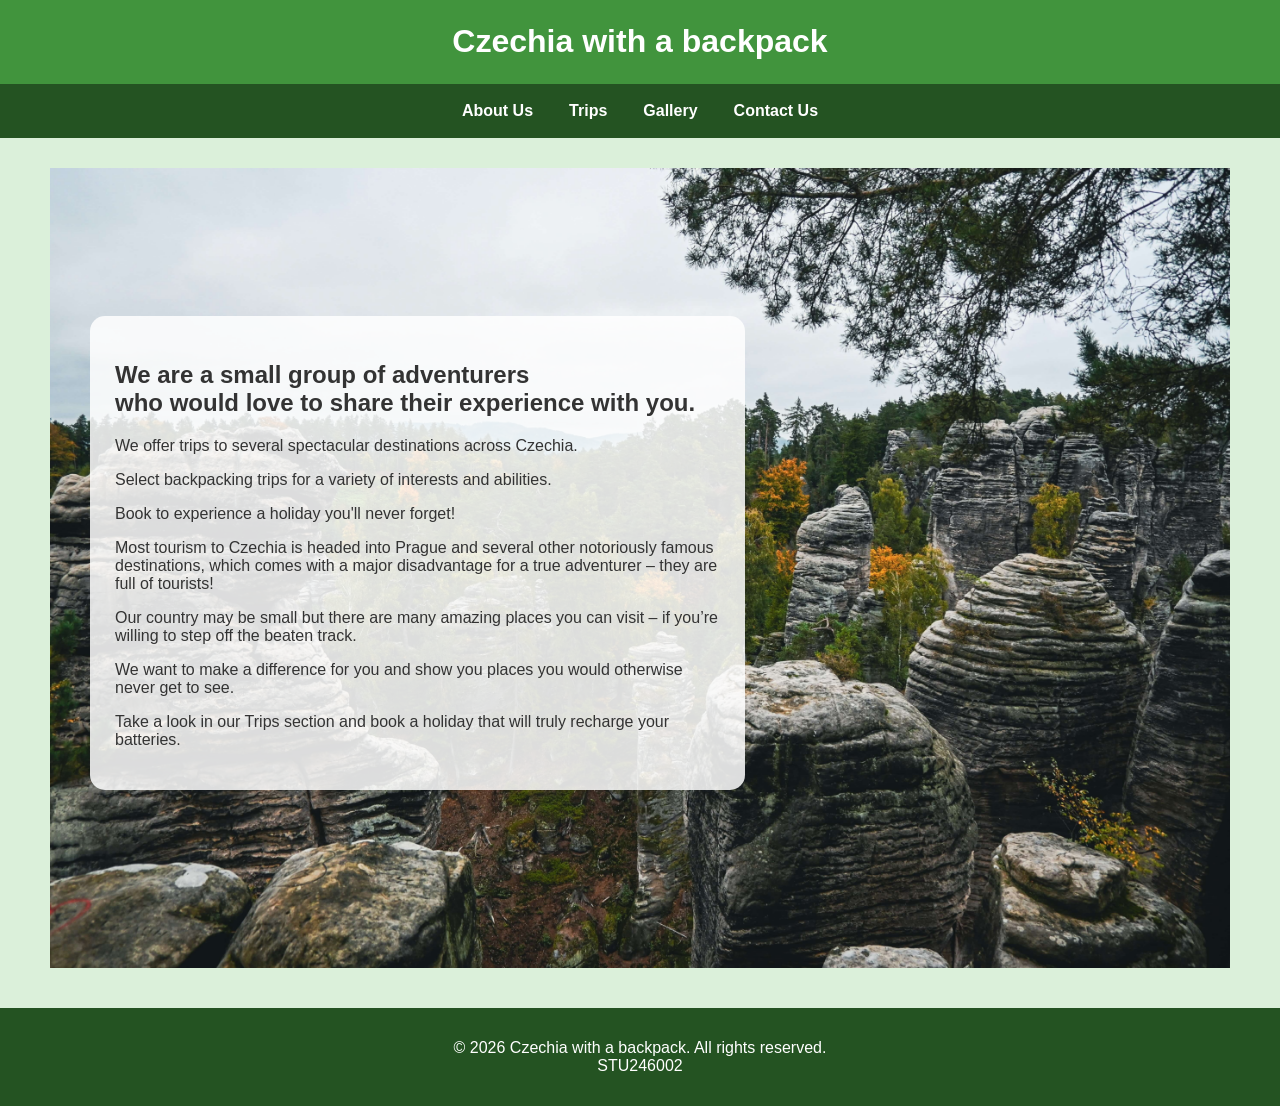
<file: Index.html>
<!DOCTYPE html>
<html lang="en">
<head>
    <meta charset="UTF-8">
    <meta name="viewport" content="width=device-width, initial-scale=1.0">     <!--This is important for making the website fit the individual screen width -->
    <link rel="stylesheet" href="CSS/style.css">

    <title>Backpack adventure</title>
    
</head>

<body class="home">
<header>
    <h1 id="title">Czechia with a backpack</h1>
</header>
    <nav>
        <ul>
            <li><a href="AboutUs.html">About Us</a></li>
            <li><a href="Trips.html">Trips</a></li>
            <li><a href="Gallery.html">Gallery</a></li>
            <li><a href="ContactUs.html">Contact Us</a></li>
        </ul>
    </nav>

    <main>
	<section class="intro">
        	<h2>We are a small group of adventurers <br> who would love to share their experience with you.</h2>
        	<p>We offer trips to several spectacular destinations across Czechia.</p>
        	<p>Select backpacking trips for a variety of interests and abilities.</p>
		<p>Book to experience a holiday you'll never forget!</p>
		<p>Most tourism to Czechia is headed into Prague and several other notoriously famous destinations, which comes with a major disadvantage for a true adventurer – they are full of tourists!</p>
		<p>Our country may be small but there are many amazing places you can visit – if you’re willing to step off the beaten track.</p>
        	<p>We want to make a difference for you and show you places you would otherwise never get to see.</p>
		<p>Take a look in our Trips section and book a holiday that will truly recharge your batteries.</p>
	</section>
	</main>
    <footer>
        <p>&copy; 2026 Czechia with a backpack. All rights reserved. <br>STU246002</p>
    </footer>
    
</body>
</html>
</file>
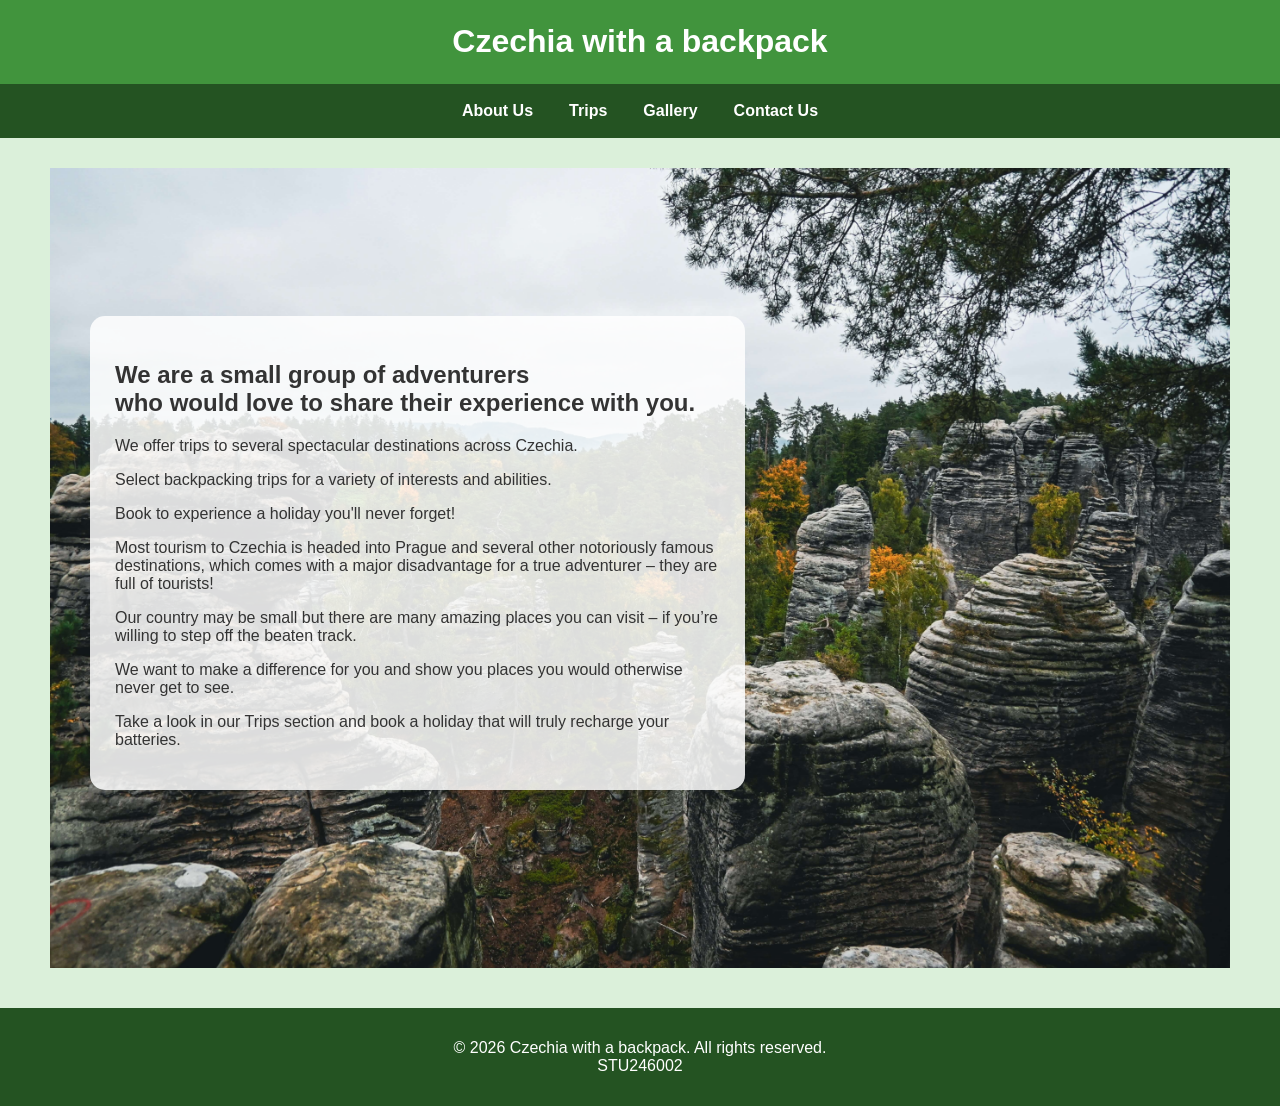
<file: index.html>
<!DOCTYPE html>
<html lang="en">
<head>
    <meta charset="UTF-8">
    <meta name="viewport" content="width=device-width, initial-scale=1.0">     <!--This is important for making the website fit the individual screen width -->
    <link rel="stylesheet" href="CSS/style.css">

    <title>Backpack adventure</title>
    
</head>

<body class="home">
<header>
    <h1 id="title">Czechia with a backpack</h1>
</header>
    <nav>
        <ul>
            <li><a href="AboutUs.html">About Us</a></li>
            <li><a href="Trips.html">Trips</a></li>
            <li><a href="Gallery.html">Gallery</a></li>
            <li><a href="ContactUs.html">Contact Us</a></li>
        </ul>
    </nav>

    <main>
	<section class="intro">
        	<h2>We are a small group of adventurers <br> who would love to share their experience with you.</h2>
        	<p>We offer trips to several spectacular destinations across Czechia.</p>
        	<p>Select backpacking trips for a variety of interests and abilities.</p>
		<p>Book to experience a holiday you'll never forget!</p>
		<p>Most tourism to Czechia is headed into Prague and several other notoriously famous destinations, which comes with a major disadvantage for a true adventurer – they are full of tourists!</p>
		<p>Our country may be small but there are many amazing places you can visit – if you’re willing to step off the beaten track.</p>
        	<p>We want to make a difference for you and show you places you would otherwise never get to see.</p>
		<p>Take a look in our Trips section and book a holiday that will truly recharge your batteries.</p>
	</section>
	</main>
    <footer>
        <p>&copy; 2026 Czechia with a backpack. All rights reserved. <br>STU246002</p>
    </footer>
    
</body>
</html>
</file>
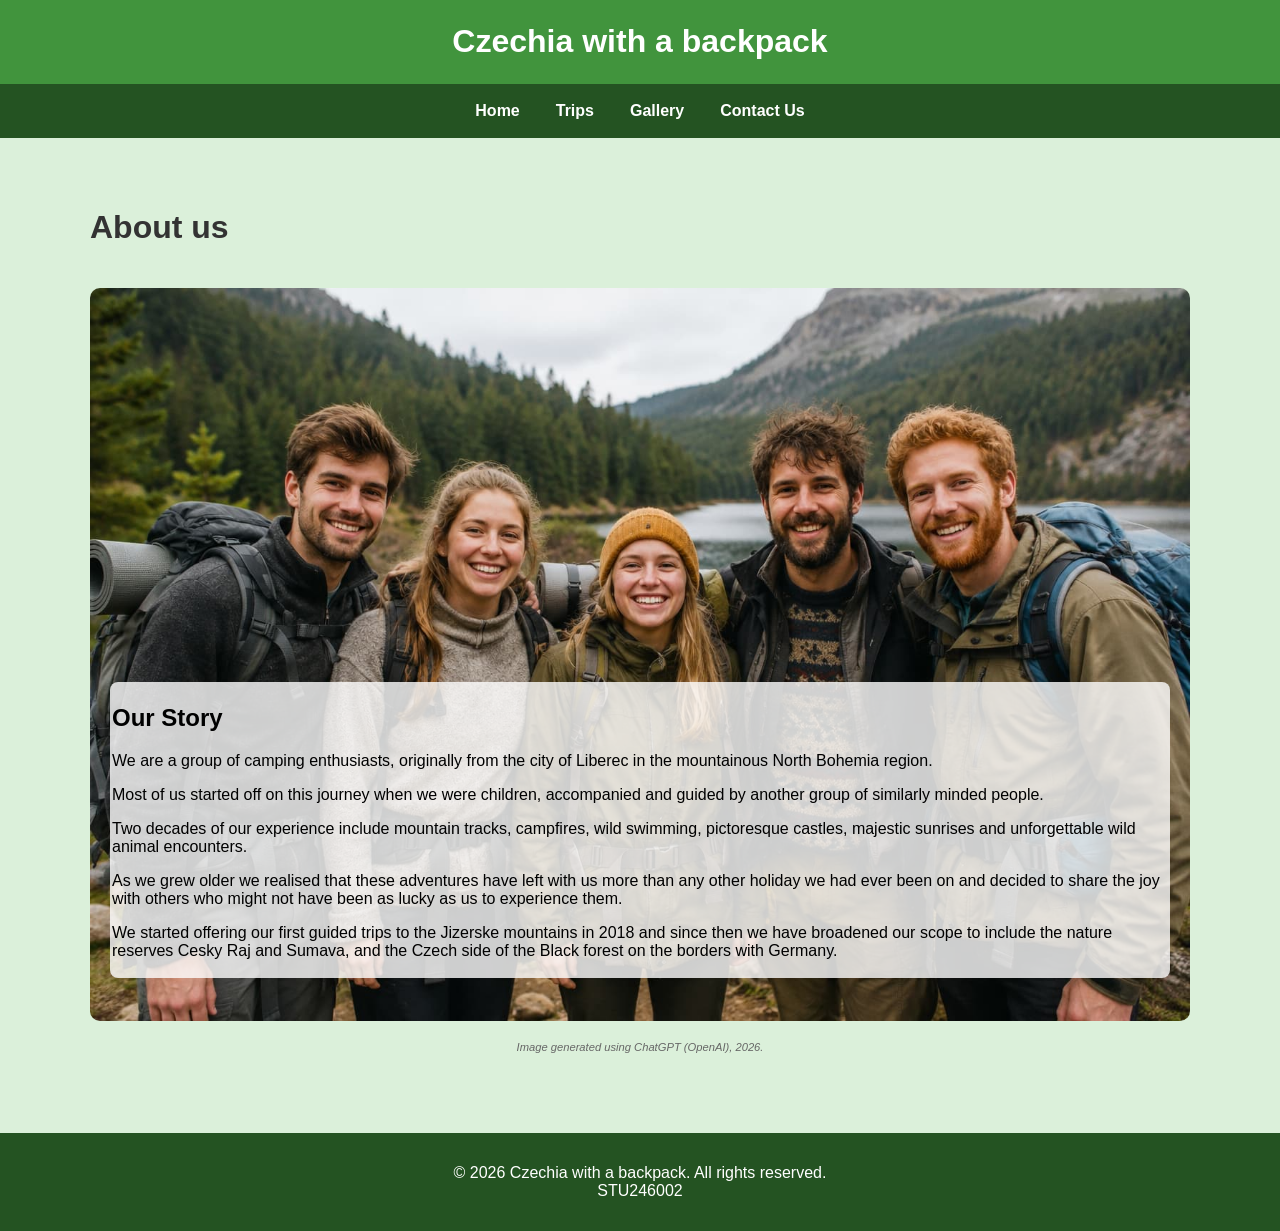
<file: AboutUs.html>
<!DOCTYPE html>
<html lang="en">
<head>
<meta charset="utf-8">
<meta name="viewport" content="width=device-width, initial-scale=1.0">
<link rel="stylesheet" href="CSS/style.css">
<title>About us</title>
</head>
<body>

<header>
    <h1 id="title">Czechia with a backpack</h1>
</header>

    <nav>
	<ul>
	<li><a href="index.html">Home</a></li>
        <li><a href="Trips.html">Trips</a></li>
        <li><a href="Gallery.html">Gallery</a></li>
        <li><a href="ContactUs.html">Contact Us</a></li>
	</ul>
    </nav>
 <main>
<h1>About us</h1>

<div class="image-container">
    <img src="Images/AboutUs/Group.jpg"
	alt="Group of people with backpacks in the mountains">
	<p class="source">
	Image generated using ChatGPT (OpenAI), 2026.</P>
    
    <div class="text-box">
        <h2>Our Story</h2>
        <p>We are a group of camping enthusiasts, originally from the city of Liberec in the mountainous North Bohemia region. </p>
	<p>Most of us started off on this journey when we were children, accompanied and guided by another group of similarly minded people. </p>
	<p>Two decades of our experience include mountain tracks, campfires, wild swimming, pictoresque castles,  majestic sunrises and unforgettable wild animal encounters.</p>
	<p>As we grew older we realised that these adventures have left with us more than any other holiday we had ever been on and decided to share the joy with others who might not have been as lucky as us to experience them.</p>
	<p>We started offering our first guided trips to the Jizerske mountains in 2018 and since then we have broadened our scope to include the nature reserves Cesky Raj and Sumava, and the Czech side of the Black forest on the borders with Germany.</p>
    </div>
</div>

</main>

<footer>
        <p>&copy; 2026 Czechia with a backpack. All rights reserved. <br>STU246002</p>
    </footer>
	
	
</body>

</html>
</file>
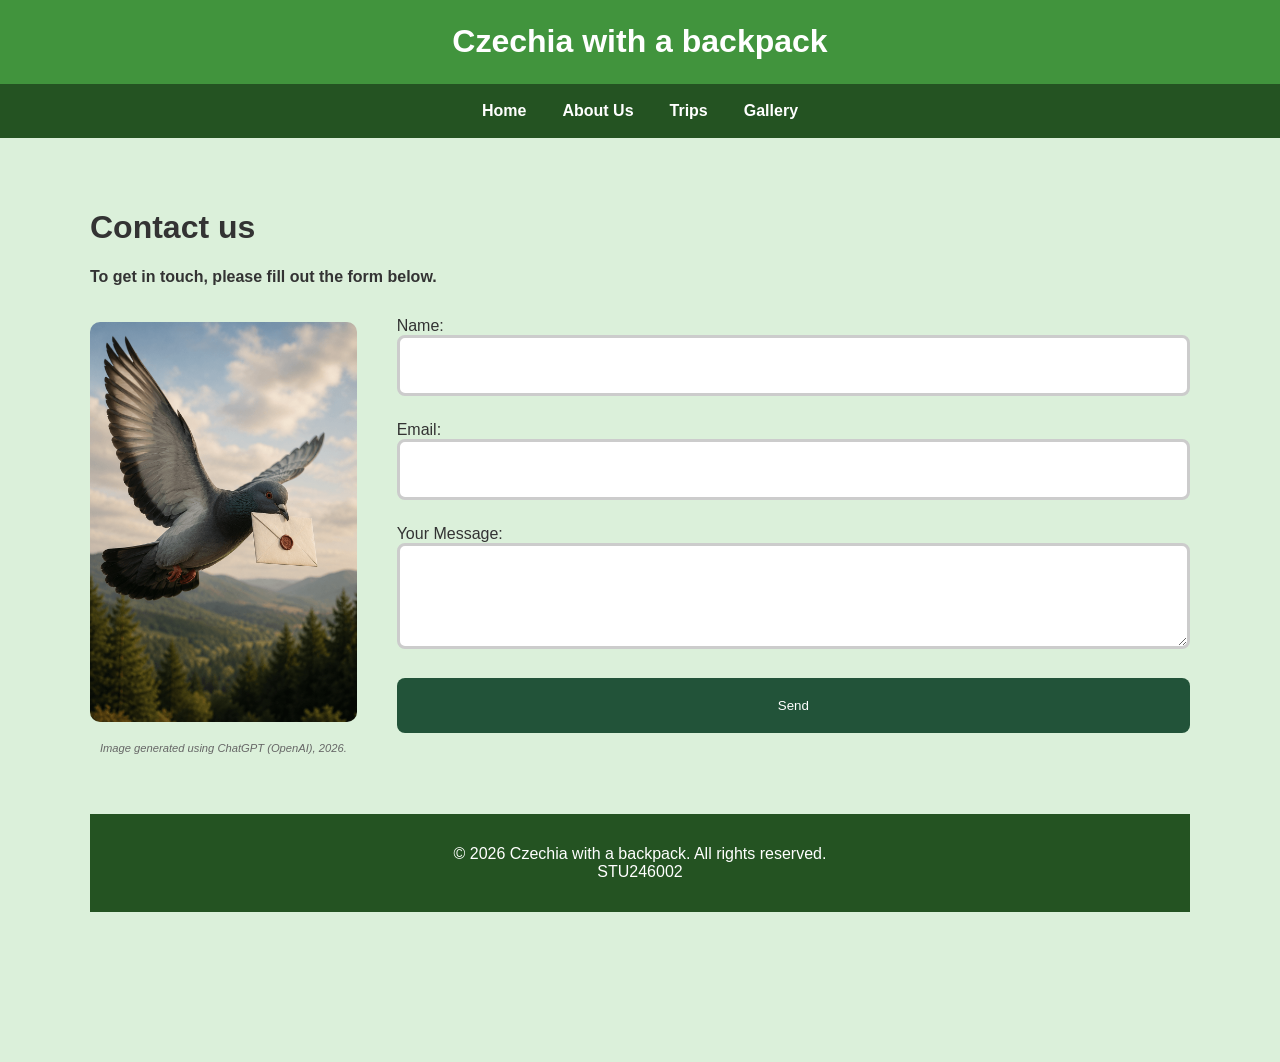
<file: ContactUs.html>
<!DOCTYPE html>
<html lang="en">
<head>
<meta charset="utf-8">
<meta name="viewport" content="width=device-width, initial-scale=1.0">
<link rel="stylesheet" href="CSS/style.css">
<title>Contact us</title>
</head>
<body>
<header>
    <h1 id="title">Czechia with a backpack</h1>
</header>

   <nav>
	<ul>
	<li><a href="index.html">Home</a></li>
        <li><a href="AboutUs.html">About Us</a></li>
	<li><a href="Trips.html">Trips</a></li>
        <li><a href="Gallery.html">Gallery</a></li>
        </ul>
   </nav>
<main>

<h1>Contact us</h1>

<section class="contact-intro">
        	<p><strong>To get in touch, please fill out the form below.</strong></p>
	</section>

	<div class="contact-holder">
		<div class="contact-image">
			<img src="Images/ContactUs/Pigeon.png"
			alt="Pigeon carrying a letter">
			<p class="source">
			Image generated using ChatGPT (OpenAI), 2026.</p>
		</div>

		<div class="contact-form">
        		<form action="#" method="post">
            		<label for="name">Name:</label>
            		<input type="text" id="name" name="name" required>
            		<label for="email">Email:</label>
            		<input type="email" id="email" name="email" required>
            		<label for="message">Your Message:</label>
            		<textarea id="message" name="message" rows="4" required></textarea>
            		<input type="submit" value="Send">	
        	</form>
   	 </div>
</div>



    <footer>
        <p>&copy; 2026 Czechia with a backpack. All rights reserved. <br>STU246002</p>
    </footer>
<main> 
</body>
</html>
</file>
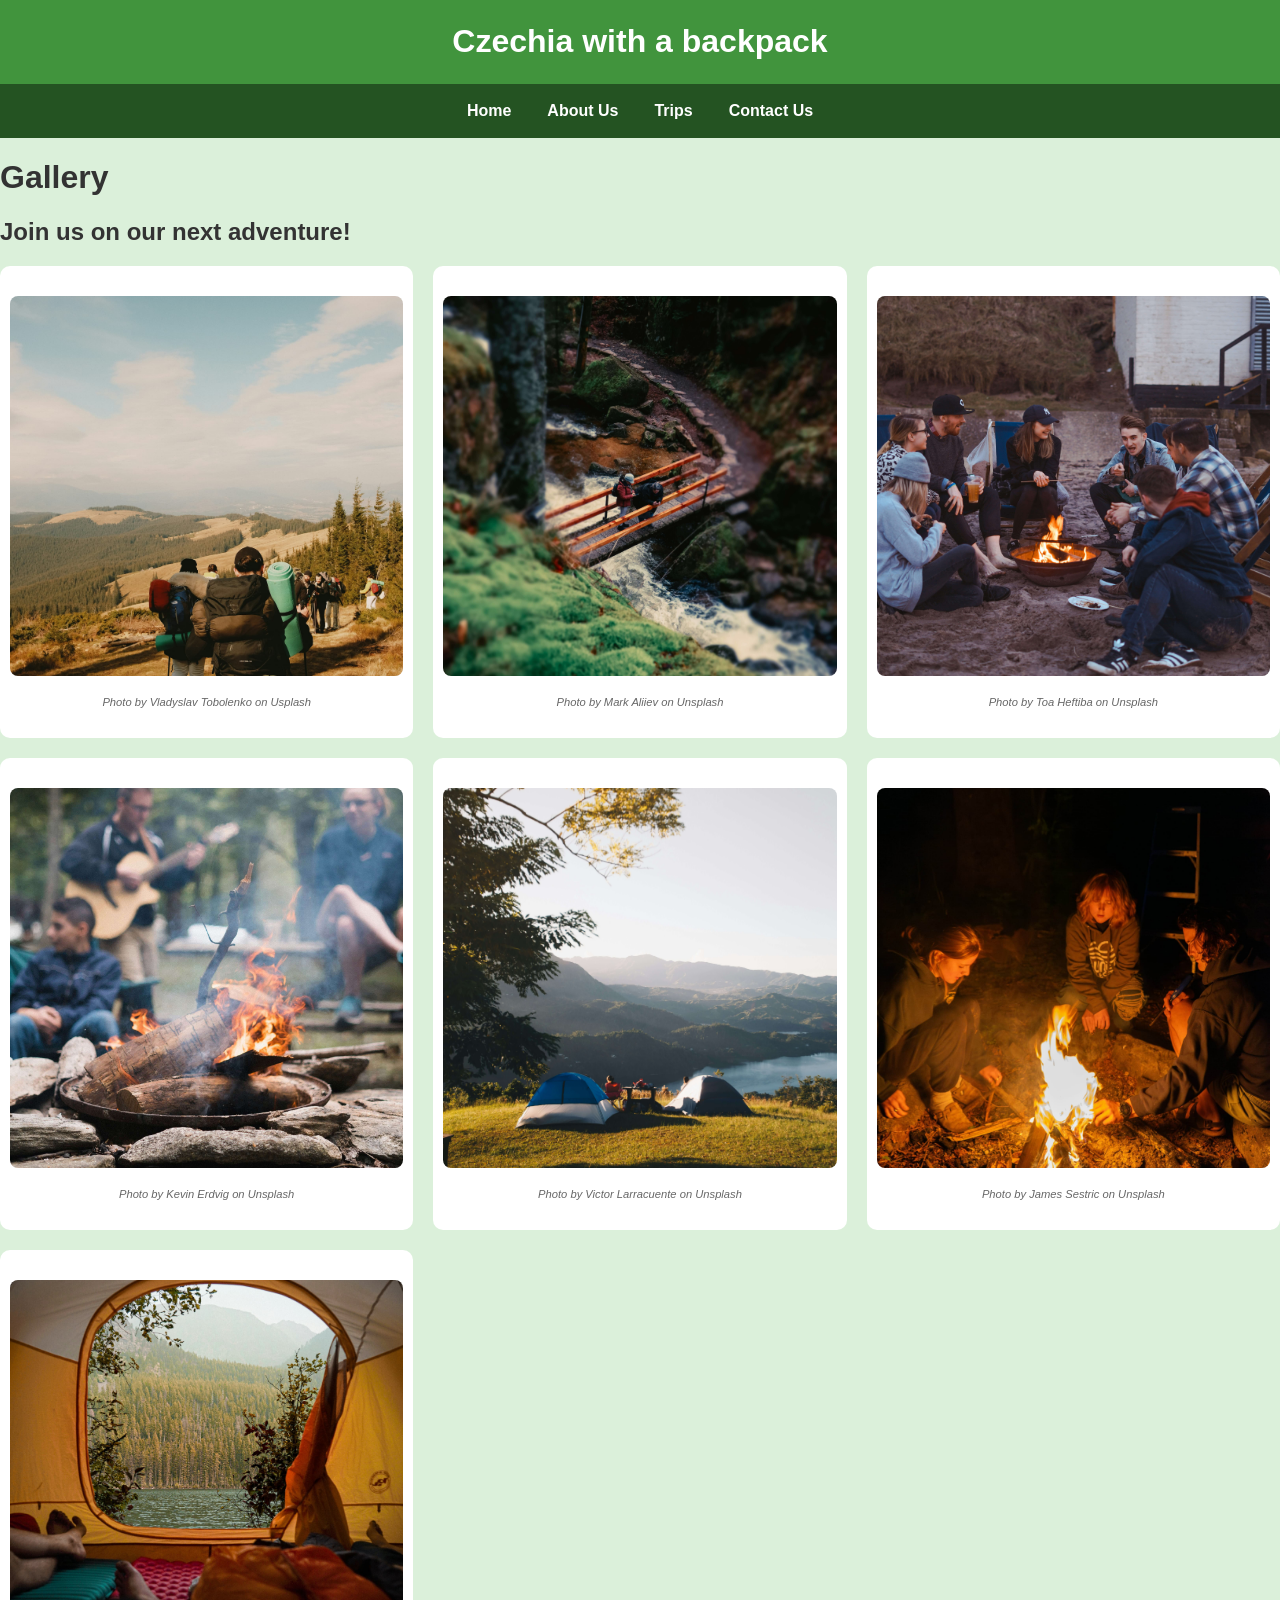
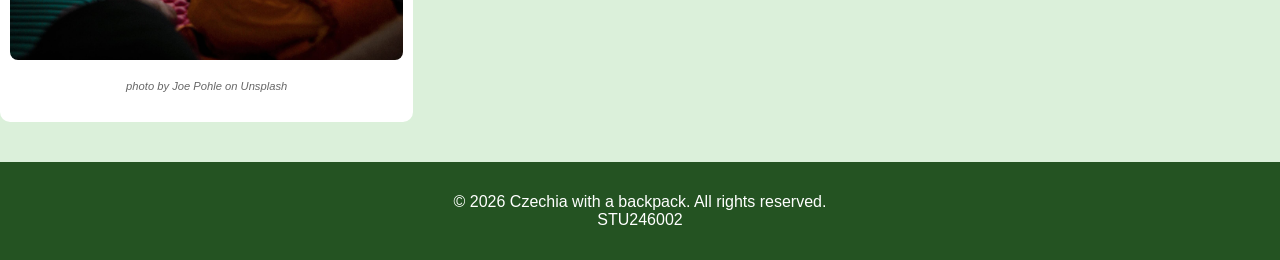
<file: Gallery.html>
<!DOCTYPE html>
<html lang="en">
<head>
<meta charset="utf-8">
<meta name="viewport" content="width=device-width, initial-scale=1.0">
<link rel="stylesheet" href="CSS/style.css">
<title>Gallery</title>
</head>
<body>
<header>
    <h1 id="title">Czechia with a backpack</h1>
</header>

   <nav>
	<ul>
	<li><a href="index.html">Home</a></li>
        <li><a href="AboutUs.html">About Us</a></li>
	<li><a href="Trips.html">Trips</a></li>
        <li><a href="ContactUs.html">Contact Us</a></li>
	</ul>
   </nav>
<h1>Gallery</h1>
	<h2>Join us on our next adventure!</h2>

<div class="gallery">

    <div class="photo">
<img src="Images/Gallery/Walking.jpg"
	alt="Group of people with backpacks in the mountains">
	<p class="source">
	Photo by Vladyslav Tobolenko on Usplash</p>
	</div>

    <div class="photo">
<img src="Images/Gallery/Bridge.jpg"
	alt="People walking over a bridge near a waterfall">
	<p class="source">
	Photo by Mark Aliiev on Unsplash</p>
	</div>

    <div class="photo">
<img src="Images/Gallery/People_fire.jpg"
	alt="People at a campsite sitting around a fire">
	<p class="source">
	Photo by Toa Heftiba on Unsplash</p>
	</div>

    <div class="photo">
<img src="Images/Gallery/DayFire.jpg"
	alt="Outdoor fireplace, people playing music">
	<p class="source">
	Photo by Kevin Erdvig on Unsplash</p>
	</div>

    <div class="photo">
<img src="Images/Gallery/MountainCamp.jpg"
	alt="Tents pitched on a hill with a view over a valley">
	<p class="source">
	Photo by Victor Larracuente on Unsplash</p>
	</div>

    <div class="photo">
<img src="Images/Gallery/NightFire.jpg"
	alt="People around a fire at night">
	<p class="source">
	Photo by James Sestric on Unsplash</p>
	</div>


    <div class="photo">
<img src="Images/Gallery/TentView.jpg"
	alt="looking out from inside a tent">
	<p class="source">
	photo by Joe Pohle on Unsplash</p>
	</div>
</div>

<footer>
        <p>&copy; 2026 Czechia with a backpack. All rights reserved. <br>STU246002</p>
    </footer>

</body>
</html>
</file>
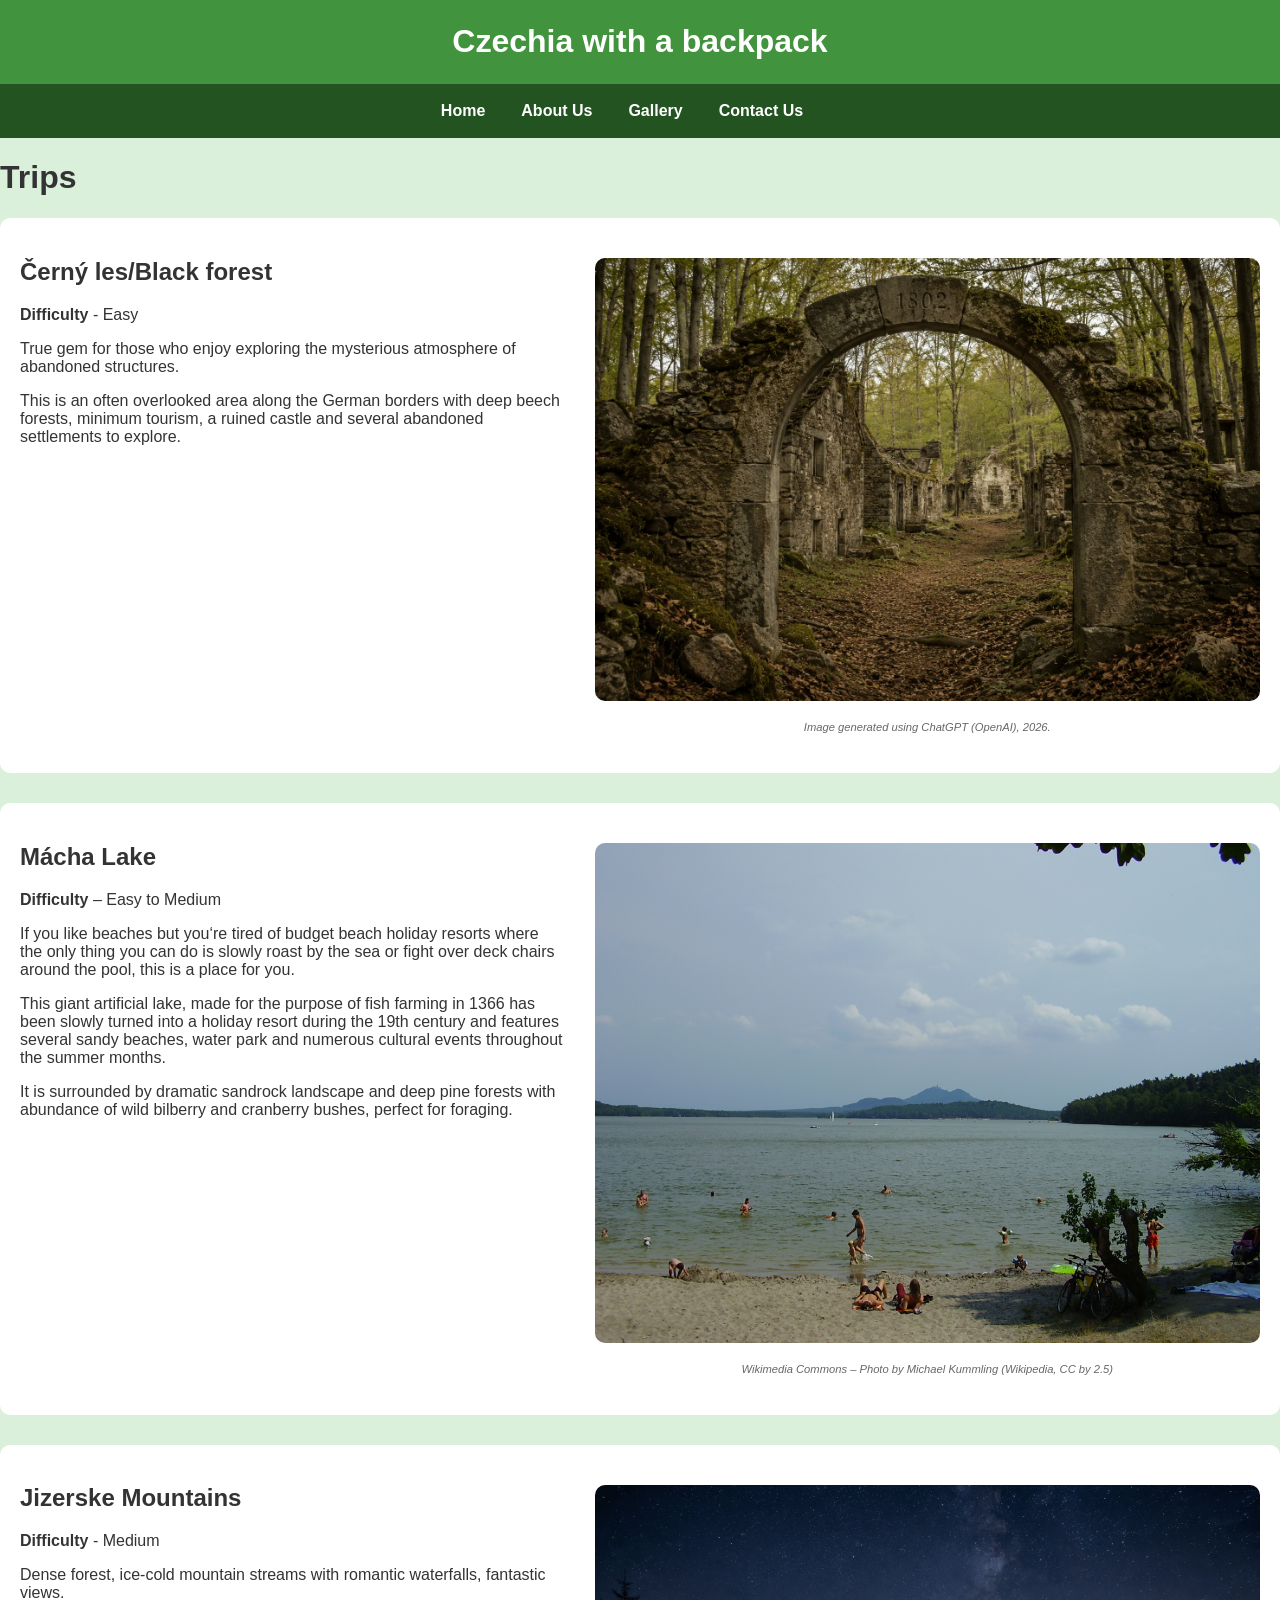
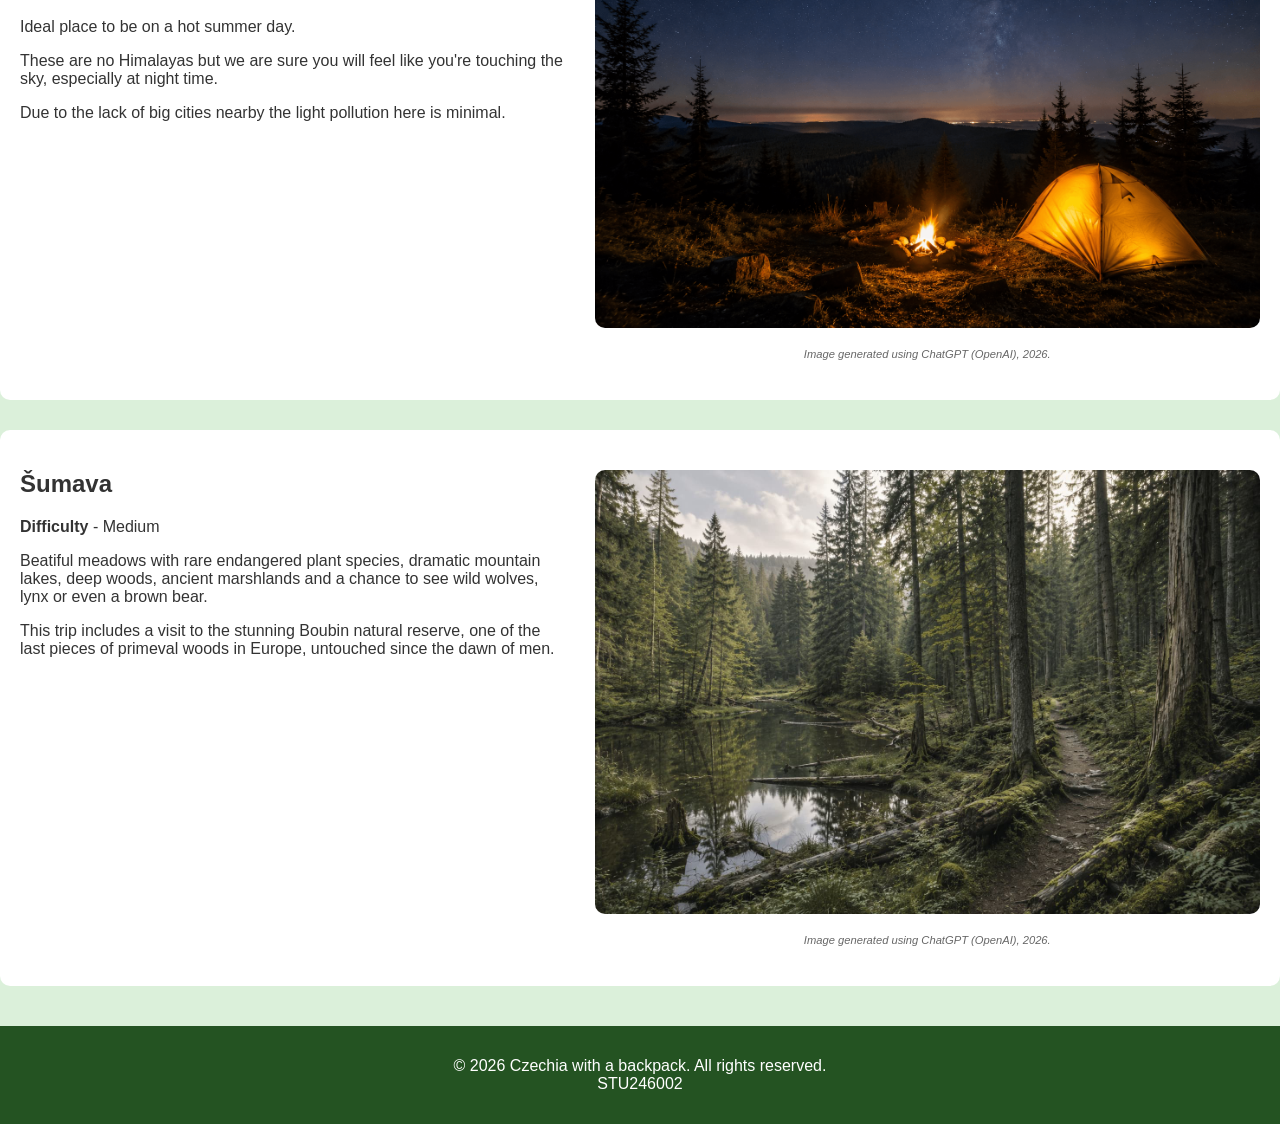
<file: Trips.html>
<!DOCTYPE html>
<html lang="en">
<head>
<meta charset="utf-8">
<meta name="viewport" content="width=device-width, initial-scale=1.0">
<link rel="stylesheet" href="CSS/style.css">
<title>Trips</title>
</head>
<body>
<header>
    <h1 id="title">Czechia with a backpack</h1>
</header>

   <nav>
	<ul>
	<li><a href="index.html">Home</a></li>
        <li><a href="AboutUs.html">About Us</a></li>
        <li><a href="Gallery.html">Gallery</a></li>
	<li><a href="ContactUs.html">Contact Us</a><li>
	</ul>
   </nav>

<h1>Trips</h1>

<div class="trip">
	<div class="trip_text">
		<h2>Černý les/Black forest</h2>
			<p><strong>Difficulty</strong> - Easy</p>
			<p>True gem for those who enjoy exploring the mysterious atmosphere of abandoned structures. </p>
			<p>This is an often overlooked area along the German borders with deep beech forests, minimum tourism, a ruined castle and several abandoned settlements to explore.</p>
	</div>	
	<div class="trip_image">
			<img src="Images/Trips/OsadaLucina.jpg"
			alt="Abandoned village in the woods">
				<p class="source">
				Image generated using ChatGPT (OpenAI), 2026.</P>
	</div>	
</div>
	
<div class="trip">
	<div class="trip_text">
	<h2>Mácha Lake</h2>
		<p><strong>Difficulty</strong> – Easy to Medium</p>
		<p>If you like beaches but you‘re tired of budget beach holiday resorts where the only thing you can do is slowly roast by the sea or fight over deck chairs around the pool, this is a place for you. </p>
		<p>This giant artificial lake, made for the purpose of fish farming in 1366 has been slowly turned into a holiday resort during the 19th century and features several sandy beaches, water park and numerous cultural events throughout the summer months.</p>
		<p>It is surrounded by dramatic sandrock landscape and deep pine forests with abundance of wild bilberry and cranberry bushes, perfect for foraging.</p>
	</div>	
	<div class="trip_image">
		<img src="Images/Trips/MachovoJezero.JPG"
		alt="People on a beach by a lake">
			<p class="source">
			Wikimedia Commons – Photo by Michael Kummling (Wikipedia, CC by 2.5) </P>
	</div>
</div>

<div class="trip">
	<div class="trip_text">
		<h2>Jizerske Mountains</h2>
		<p><strong>Difficulty</strong> - Medium</p>
		<p>Dense forest, ice-cold mountain streams with romantic waterfalls, fantastic views.</p> 
		<p>Ideal place to be on a hot summer day. </p>
		<p>These are no Himalayas but we are sure you will feel like you're touching the sky, especially at night time.</p>
		<p>Due to the lack of big cities nearby the light pollution here is minimal.</p>
	</div>	
	<div class="trip_image">	
		<img src="Images/Trips/StarryNight.png"
		alt="Camping at night under starry sky">
			<p class="source">
			Image generated using ChatGPT (OpenAI), 2026.</P>
	</div>
</div>

<div class="trip">
	<div class="trip_text">
	<h2>Šumava</h2>
		<p><strong>Difficulty</strong> - Medium</p>
		<p>Beatiful meadows with rare endangered plant species, dramatic mountain lakes, deep woods, ancient marshlands and a chance to see wild wolves, lynx or even a brown bear.</p>
		<p>This trip includes a visit to the stunning Boubin natural reserve, one of the last pieces of primeval woods in Europe, untouched since the dawn of men.</p>
	</div>	
	<div class="trip_image">	
		<img src="Images/Trips/Boubin.jpg"
			alt="Primeval marshland forest in the Boubín Nature Reserve">
			<p class="source">
			Image generated using ChatGPT (OpenAI), 2026.</P>
	</div>
</div>

<footer>
        <p>&copy; 2026 Czechia with a backpack. All rights reserved. <br>STU246002</p>
    </footer>
</body>
</html>
</file>
<file: CSS/style.css>
/*To ensure easy maintenance, some parts of this code will have more detailed comments*/

/* General page - setting values for all parts marked as body */

body{
    margin:0;
    font-family: Verdana, sans-serif;
    background:#dbf0da;
    color:#333333;
}

/* Setting headers for every page to make them look the same*/
header{
    background:#41943d;
    color:white;
    text-align:center;
    padding:2px;
}

/* Styling navigation */
nav{
    background:#245322;
}

nav ul{
    list-style:none;
    display:flex;              /*puts items in the list next to each other*/
    justify-content:center;    /*centers items on the horizontal axis*/
    margin:0;
    padding:0;
}

nav li{
    padding:18px;
}

nav a{
    color:white;
    text-decoration:none;
    font-weight:bold;
}

nav a:hover{              /*changes the colour of the menu when mouse is on it*/
    color:#ffd966;
}

/*styling the main body*/


main {
    width: 90%;
    max-width: 1100px;        /*makes the main part take up 90% of the screen but maximum of 1100 pixels on very large screens*/
    margin: 30px auto;
    padding: 20px;
}

.intro {
    background: rgba(255,255,255,0.85);     /*makes the background slightly see through white*/
    width: 55%;                             /*makes the box take up 55% of the width*/
    padding: 25px;
    margin-bottom: 30px;
    border-radius: 15px;        /*makes the corners rounded*/

}

/*style images*/

img{
    width:100%;          
    height:auto;          /*automatically adjusts the height to keep the same h x w proportions on different size screens*/ 
    max-width:700px;     /*gives limits of picture size so they don't become overblown on a very big screen*/
    display:block;	
    margin:20px auto;
    border-radius:10px;
}

/*style footer*/

footer{
    background:#245322;
    color:white;
    text-align:center;
    padding:15px;
    margin-top:40px;
}

/*style the contact form*/

input,
	textarea{
    	width:100%;
    	padding:20px;                /*this styles the text boxes*/
    	margin-bottom:25px;
    	border-radius:8px;
    	border:3px solid #ccc;
    	box-sizing:border-box;
}

input[type="submit"]{
    background:#225339;
    color:white;                   /*this styles the Send button*/
    border:none;
    cursor:pointer;
}

input[type="submit"]:hover{
    background:#3d7a40;
}

/*style the picture and form next to each other*/

.contact-holder {
    display: flex;
    align-items: center;
    gap: 40px;                      
}

.contact-image img {
    max-height: 400px;
    width: auto;
    height: auto;
    display: block;
}

/*style the trip page*/

.trip {
    display: flex;		/*puts text next to the image*/
    gap: 30px;
    background: white;
    padding: 20px;
    margin-bottom: 30px;
    border-radius: 10px;   
}

.trip_text {
    width: 45%;
}
                      /*divides the width of the page between pictures and text. Might have to change that later*/
.trip_image {
    width: 55%;
}

/*to format credits for the photos*/

.source {
    font-size: 0.7em;
    color: #666;
    font-style: italic;
    text-align: center;
    margin-top: 5px;
    margin-bottom: 20px;
}

/*To make the image on the home page bigger and underlying the text*/
.home main {
    background-image: url("../Images/Index/Kokorinsko.jpg"); 
    background-size: cover;
    background-position: center;
    background-repeat: no-repeat;
    min-height: calc(100vh - 180px);    /*makes the image fill the screen while leaving space for the header and footer*/

    padding: 40px;

    display: flex;
    flex-direction: column;
    justify-content: center;
}

/*To format About Us with a text box over the picture*/

.image-container {
    position: relative;
    display: inline-block;
}

.image-container img {
    display: block;
    width: 100%;
    height: auto;
    max-width: none;      /*Changes the general image rule to make this image cover the whole width of the screen*/
}

.text-box {
    position: absolute;
    bottom: 95px;      
    left: 20px;
    right: 20px;

    background: rgba(255, 255, 255, 0.80); 
    color: black;
    padding: 2px;
    border-radius: 8px;
}

/*To arrange the gallery photos into a grid pattern*/

.gallery {
    display: grid;
    grid-template-columns: repeat(3, 1fr);  /*divides the field into three columns of equal width*/
    gap: 20px;
}

.photo {
    background: white;
    padding: 10px;             /*formats the space where the photo and the caption are placed*/
    border-radius: 10px;
}

.photo img {
    width: 100%;
    height: 380px;           /*formats the photos themselves, making them the same size*/
    object-fit: cover;
    border-radius: 8px;
}

/*Making the pages responsive to small devices like mobile phones or tablets*/

@media (max-width: 600px) {                /*Set the breaking point where layout chnges*/

    /* Navigation */

    nav ul {
        flex-direction: column;		/* Stacks the menu items vertically */
        align-items: center;
    }

    nav li {				
        padding: 10px;
    }

    /* Main content */

    main {
        width: 95%;		/*Increasing width and reducing padding should give the text more space*/ 
        padding: 10px;
    }

    /* Index - Home page */
	
.intro {
        width: 100%;
        padding: 15px;
        box-sizing: border-box;   /*Makes sure the content won't exceed the size of the container*/
    }

    /* Trips */

    .trip {
        flex-direction: column;    /*This will stack images above the text rather than next to it*/
    }

    .trip_text,
    .trip_image {
        width: 100%;
    }

    /* Contact Us */

    .contact-holder {
        flex-direction: column;
    }

    .contact-image {
        display: none;     /*takes away the decorative picture that would just be annoying on a small screen*/
    }

    /* Gallery */

    .gallery {
        grid-template-columns: 1fr;    /*Makes gallery pictures stack in one column, rather than three*/
    }

 /* About Us */

    .text-box {
        position: static;
        margin-top: 15px;
    }

}
</file>
